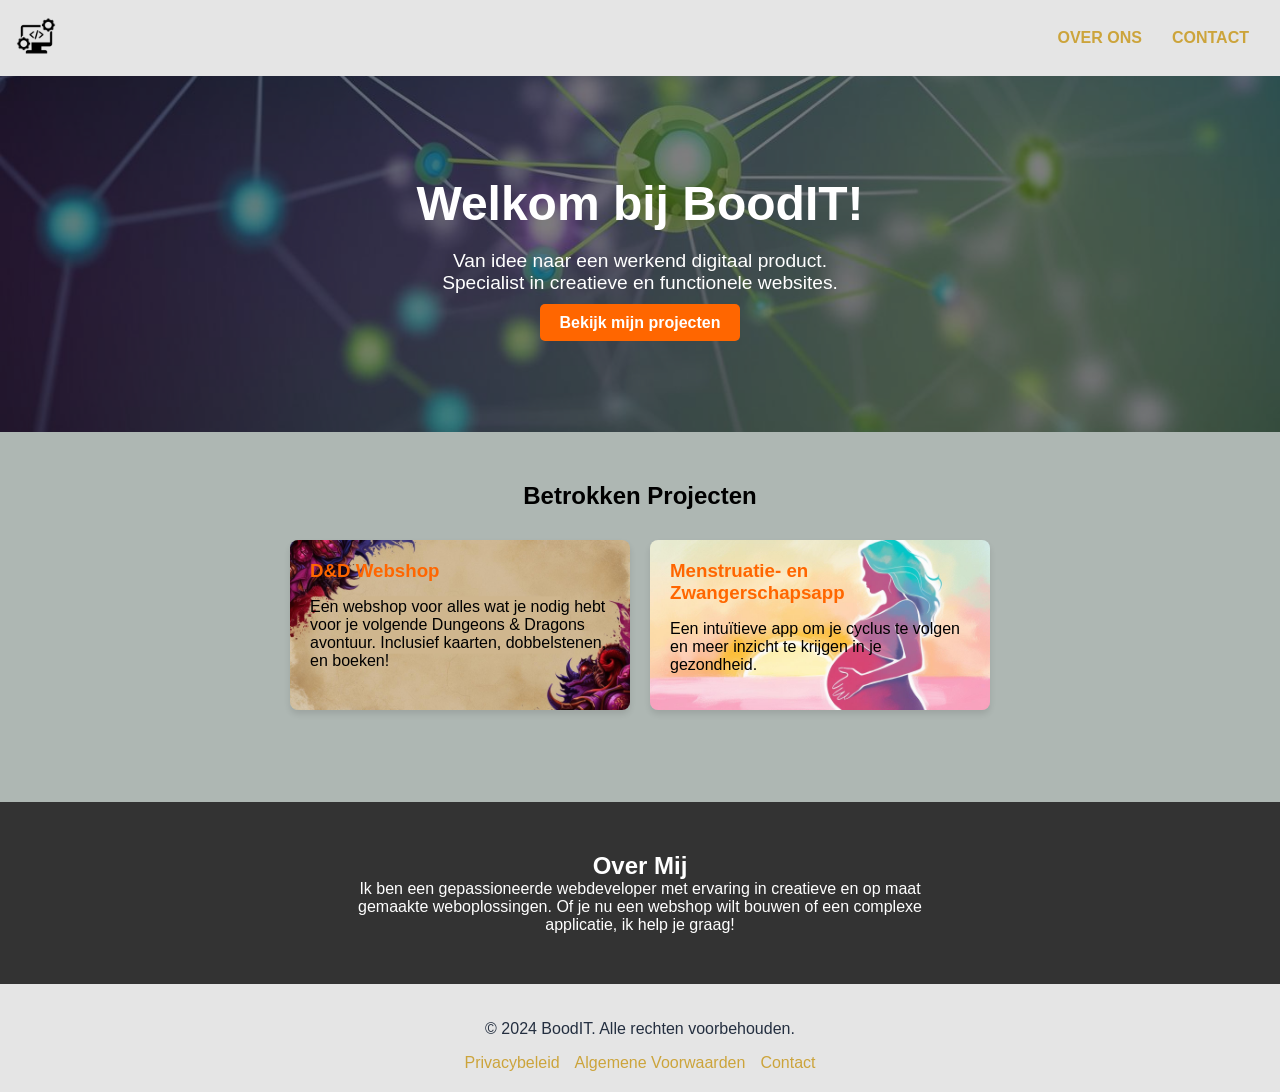
<file: index.html>
<!DOCTYPE html>
<html lang="en">
  <head>
    <meta charset="UTF-8" />
    <meta name="viewport" content="width=device-width, initial-scale=1.0" />
    <script src="/classes/navbar/navbar.js" defer></script>
    <script src="/classes/footer/footer.js" defer></script>

    <link rel="stylesheet" href="./paginas/homepage/homepage.css" />
    <link rel="stylesheet" href="/classes/navbar/navbar.css" />
    <link rel="stylesheet" href="/classes/footer/footer.css" />

    <title>BoodIT</title>
  </head>
  <body>
    <!-- navigatie balk -->
    <header id="navbar"></header>

    <!-- Hero Section -->
    <section id="hero">
      <div class="hero-content">
        <h1>Welkom bij BoodIT!</h1>
        <p>
          Van idee naar een werkend digitaal product.<br />Specialist in
          creatieve en functionele websites.
        </p>
        <a href="#projects" class="btn">Bekijk mijn projecten</a>
      </div>
    </section>

    <!-- Project Section -->
    <section id="projects">
      <h2>Betrokken Projecten</h2>
      <div class="project-container">
        <div class="project">
          <h3>D&D Webshop</h3>
          <p>
            Een webshop voor alles wat je nodig hebt voor je volgende Dungeons &
            Dragons avontuur. Inclusief kaarten, dobbelstenen, en boeken!
          </p>
        </div>
        <div class="project-zwanger">
          <h3>Menstruatie- en Zwangerschapsapp</h3>
          <p>
            Een intuïtieve app om je cyclus te volgen en meer inzicht te krijgen
            in je gezondheid.
          </p>
        </div>
      </div>
    </section>

    <!-- Over Jou -->
    <section id="about">
      <h2>Over Mij</h2>
      <p>
        Ik ben een gepassioneerde webdeveloper met ervaring in creatieve en op
        maat gemaakte weboplossingen. Of je nu een webshop wilt bouwen of een
        complexe applicatie, ik help je graag!
      </p>
    </section>
    <!-- Footer-->
    <footer id="footer"></footer>
  </body>
</html>
</file>
<file: paginas/homepage/homepage.css>
/* Algemene resets */
body, html {
    height: 100%;
    margin: 0;
    padding: 0;
    font-family: Arial, sans-serif;
    box-sizing: border-box;
}

h1, h2, h3 {
    margin: 0;
}

/* Hero-sectie */
#hero {
    background: linear-gradient(rgba(0, 0, 0, 0.5), rgba(0, 0, 0, 0.5)), url(/assets/homepagebackground.jpg) center/cover no-repeat;
    color: white;
    text-align: center;
    padding: 100px 20px;
}

.hero-content h1 {
    font-size: 3rem;
    margin-bottom: 10px;
}

.hero-content p {
    font-size: 1.2rem;
    margin-bottom: 20px;
}

.hero-content .btn {
    background-color: #ff6600;
    color: white;
    padding: 10px 20px;
    text-decoration: none;
    border-radius: 5px;
    font-weight: bold;
    transition: background-color 0.3s;
}

.hero-content .btn:hover {
    background-color: #cc5200;
}

/* Projecten */

#projects {
    padding: 50px 20px;
    background-color: #AEB7B3;
    text-align: center;
    min-height: 30vh;
}

#projects h2 {
    margin-bottom: 30px;
}

.project-container {
    display: flex;
    gap: 20px;
    justify-content: center;
    flex-wrap: wrap;
}

.project  {
    background: url(/assets/dnd\ tile.png) center/cover no-repeat ; 
    padding: 20px;
    box-shadow: 0 4px 6px rgba(0, 0, 0, 0.1);
    border-radius: 8px;
    max-width: 300px;
    text-align: left;
}
.project-zwanger {
    background: url(/assets/zwangerschapApp.jpg) center/cover no-repeat;
    padding: 20px;
    box-shadow: 0 4px 6px rgba(0, 0, 0, 0.1);
    border-radius: 8px;
    max-width: 300px;
    text-align: left;
    cursor: pointer;

}

.project h3 {
    margin-bottom: 10px;
    color: #ff6600;
}

.project-zwanger h3 {
    margin-bottom: 10px;
    color: #ff6600;
}
/* Hover-effecten */
.project:hover   {
    transform: scale(1.05); /* Vergroot het project een beetje bij hover */
    box-shadow: 0 6px 15px rgba(0, 0, 0, 0.2); /* Voeg meer schaduw toe voor een dieper effect */
    background-color: #e0e0e0; /* Verander de achtergrondkleur bij hover */
    cursor: pointer;
  }

  .project-zwanger:hover {
    transform: scale(1.05); /* Vergroot het project een beetje bij hover */
    box-shadow: 0 6px 15px rgba(0, 0, 0, 0.2); /* Voeg meer schaduw toe voor een dieper effect */
    background-color: #e0e0e0; /* Verander de achtergrondkleur bij hover */
  }
/* Over Mij */
#about {
    padding: 50px 20px;
    background: #333;
    color: white;
    text-align: center;
}

#about p {
    max-width: 600px;
    margin: 0 auto;
}
</file>
<file: classes/navbar/navbar.css>
/* Navbar Container */
#navbar-placeholder {
    background-color: #E5E5E5; /* Achtergrondkleur van de navbar */
    color: #CCA43B; /* Kleur van de tekst */
    padding: 1rem;
}

.navbar-container {
    display: flex; /* Flexbox voor het uitlijnen van items */
    justify-content: space-between; /* Zorgt ervoor dat de items aan beide zijden worden uitgelijnd */
    align-items: center; /* Verticaal centreren van de items */
}

/* Logo Styling */
.navbar-container .logo img {
    height: 40px; /* Pas de hoogte van je logo aan zoals je wilt */
    width: auto; /* Zorgt ervoor dat de breedte automatisch wordt aangepast */
}

/* Navbar lijst (links naar rechts uitgelijnd) */
.navbar-list {
    list-style: none; /* Verwijder standaard opsommingstekens */
    display: flex; /* Gebruik flexbox om de lijst items horizontaal te plaatsen */
    margin: 0;
    padding: 0;
}

.navbar-list li {
    margin: 0 15px; /* Ruimte tussen de navigatielinks */
}

.navbar-list li a {
    color: #CCA43B; /* Kleur van de links */
    text-decoration: none; /* Verwijder onderstreping van de links */
    font-weight: bold; /* Maak de tekst dikgedrukt */
    text-transform: uppercase; /* Maak de tekst hoofdletters */
}

.navbar-list li a:hover {
    text-decoration: underline; /* Onderstreping bij hover */
}
</file>
<file: classes/footer/footer.css>
footer {
    background-color: #E5E5E5;
    color: #242F40;
    padding: 20px 0;
    text-align: center;
}

.footer-content {
    max-width: 1200px;
    margin: 0 auto;
    padding: 0 20px;
}

.footer-links {
    list-style: none;
    padding: 0;
    margin: 10px 0 0;
    display: flex;
    justify-content: center;
    gap: 15px;
}

.footer-links li {
    margin: 0;
}

.footer-links a {
    color: #CCA43B;
    text-decoration: none;
}

.footer-links a:hover {
    text-decoration: underline;
}
</file>
